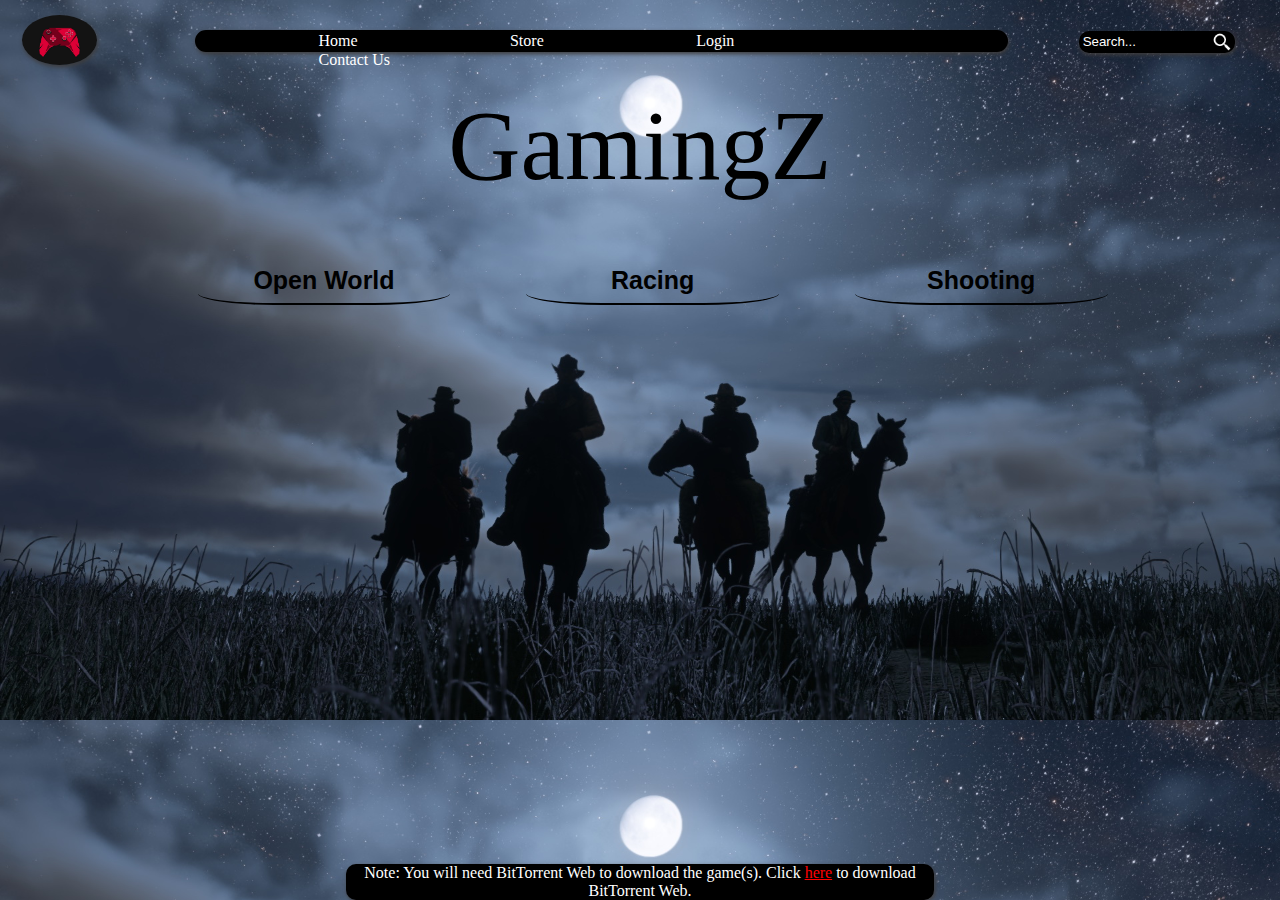
<file: index.html>
<!DOCTYPE html>
<html lang="en">

<head>
    <meta charset="UTF-8">
    <meta http-equiv="X-UA-Compatible" content="IE=edge">
    <meta name="viewport" content="width=device-width, initial-scale=1.0">
    <title>GamingZ</title>
    <link rel="stylesheet" href="style.css">
    <link rel="icon" href="jarvis.png">
</head>

<body>
    <header class="top">
        <nav class="navbar">
            <div class="left">
                <img src="logo4.jpg" alt="None" class="logo">

            </div>
            <div class="mid">
                <ul>
                    <li><div class="links"><a href="index.html">Home</a></div></li>
                    <li><div class="links"><a href="#">Store</a></div></li>
                    <li><div class="links"><a href="login.html">Login</a></div></li>
                    <li><div class="links"><a href="#">Contact Us</a></div></li>
                </ul>

            </div>
            <div class="right">
                <form action="background.jpg">
                    
                    <input type="text" name="Search" placeholder="Search..." id="search">
                    <input type="image" src="bx-search.png" name="Submit" id="submit">
                    
                </form>


            </div>
        </nav>
    </header>
    <main>
        <div class="content">
            GamingZ
        </div>
        <div class="games">
            <div class="details" id="detail1">
                
                <div class="sHover"><span class="center1">Open World</span></div>
                    <ul class="dHover">
                        <li><a href="magnet:?xt=urn:btih:CEBB0F05565D7B76EFB9E15BAB542F57D93E6C11&dn=Grand+Theft+Auto+V+%2F+GTA+5+%28v1.0.2545%2F1.58+Online%2C+MULTi13%29+%5BFitGirl+Repack%5D&tr=udp%3A%2F%2F46.148.18.250%3A2710&tr=udp%3A%2F%2Fopentor.org%3A2710&tr=udp%3A%2F%2Ftracker.coppersurfer.tk%3A6969%2Fannounce&tr=udp%3A%2F%2Ftracker.opentrackr.org%3A1337%2Fannounce&tr=http%3A%2F%2Ftracker.dler.org%3A6969%2Fannounce&tr=udp%3A%2F%2Ftracker.leechers-paradise.org%3A6969%2Fannounce&tr=udp%3A%2F%2F9.rarbg.me%3A2730%2Fannounce&tr=udp%3A%2F%2F9.rarbg.to%3A2770%2Fannounce&tr=udp%3A%2F%2Ftracker.pirateparty.gr%3A6969%2Fannounce&tr=http%3A%2F%2Fretracker.local%2Fannounce&tr=http%3A%2F%2Fretracker.ip.ncnet.ru%2Fannounce&tr=udp%3A%2F%2Fexodus.desync.com%3A6969%2Fannounce&tr=udp%3A%2F%2Fipv4.tracker.harry.lu%3A80%2Fannounce&tr=udp%3A%2F%2Fopen.stealth.si%3A80%2Fannounce&tr=udp%3A%2F%2Ftracker.zer0day.to%3A1337%2Fannounce&tr=udp%3A%2F%2Ftracker.leechers-paradise.org%3A6969%2Fannounce&tr=udp%3A%2F%2Fcoppersurfer.tk%3A6969%2Fannounce" onclick="return confirm('Are you sure you want to download GTA V ?');">GTA V</a></li>
                        <li><a href="magnet:?xt=urn:btih:AF4BE13BC5E346BA32251B2D2467BB700550CCC5" onclick="return confirm('Are you sure you want to download Watch Dogs 2 ?');">WATCH DOGS 2</a></li>                                                                                                                                                                                                                                                                                                                                                                                                                                                                                                                                                                                                                                                                                                                                                                                                                                                                                                                                                                                                                            
                        <li><a href="magnet:?xt=urn:btih:BB87CFC779921142E61B9768234C14964C0E2FC3" onclick="return confirm('Are you sure you want to download Red Dead Redemption 2 ?');">RDR 2</a></li>
                        <li><a href="magnet:?xt=urn:btih:3FB31E631C06199C72DF23522E37C6FAFFA83F63&dn=Saints+Row+%28v1.1.2.4374033+%2B+3+DLCs+%2B+Multiplayer%2C+MULTi15%29+%5BFitGirl+Repack%2C+Selective+Download+-+from+22.6+GB%5D&tr=udp%3A%2F%2Fopentor.org%3A2710&tr=udp%3A%2F%2Ftracker.opentrackr.org%3A1337%2Fannounce&tr=http%3A%2F%2Ftracker.dler.org%3A6969%2Fannounce&tr=udp%3A%2F%2Fexodus.desync.com%3A6969%2Fannounce&tr=udp%3A%2F%2Fipv4.tracker.harry.lu%3A80%2Fannounce&tr=udp%3A%2F%2Fopen.stealth.si%3A80%2Fannounce&tr=udp%3A%2F%2Fretracker.lanta-net.ru%3A2710%2Fannounce&tr=udp%3A%2F%2Ftracker.cyberia.is%3A6969%2Fannounce&tr=udp%3A%2F%2Ftracker.moeking.me%3A6969%2Fannounce&tr=udp%3A%2F%2Ftracker.tiny-vps.com%3A6969%2Fannounce&tr=udp%3A%2F%2Ftracker.torrent.eu.org%3A451%2Fannounce&tr=udp%3A%2F%2Fopentor.net%3A6969&tr=udp%3A%2F%2Ftracker.openbittorrent.com%3A80%2Fannounce&tr=udp%3A%2F%2Fexodus.desync.com%3A6969%2Fannounce&tr=udp%3A%2F%2Ftracker.opentrackr.org%3A1337%2Fannounce&tr=http%3A%2F%2Ftracker.openbittorrent.com%3A80%2Fannounce&tr=udp%3A%2F%2Fopentracker.i2p.rocks%3A6969%2Fannounce&tr=udp%3A%2F%2Ftracker.internetwarriors.net%3A1337%2Fannounce&tr=udp%3A%2F%2Ftracker.leechers-paradise.org%3A6969%2Fannounce&tr=udp%3A%2F%2Fcoppersurfer.tk%3A6969%2Fannounce&tr=udp%3A%2F%2Ftracker.zer0day.to%3A1337%2Fannounce" onclick="return confirm('Are you sure you want to download Saints Row ?');">SAINTS ROW</a></li>
                        <li><a href="magnet:?xt=urn:btih:7E9CD2C38664BCD380259812C94022DF44EA5BEE" onclick="return confirm('Are you sure you want to download Agents of Mayhem ?');">AGENTS OF MAYHEM</a></li>
                    </ul>

                
            </div>
            <div class="details" id="detail2">
                
                <div class="sHover"><span class="center2">Racing</span></div>
                    <ul class="dHover">
                        <li><a href="magnet:?xt=urn:btih:357F261C7CEF26C7E59C602BCB166BD784356E6F&dn=Forza+Horizon+5%3A+Premium+Edition+%28v1.1.484.939.0+%2B+42+DLCs+%2B+Cars+Unlocker+%2B+Multiplayer%2C+MULTi16%29+%5BFitGirl+Repack%2C+Selective+Download+-+from+56.8+GB%5D&tr=udp%3A%2F%2Fopentor.org%3A2710&tr=udp%3A%2F%2Ftracker.opentrackr.org%3A1337%2Fannounce&tr=http%3A%2F%2Ftracker.dler.org%3A6969%2Fannounce&tr=udp%3A%2F%2Fexodus.desync.com%3A6969%2Fannounce&tr=udp%3A%2F%2Fipv4.tracker.harry.lu%3A80%2Fannounce&tr=udp%3A%2F%2Fopen.stealth.si%3A80%2Fannounce&tr=udp%3A%2F%2Fretracker.lanta-net.ru%3A2710%2Fannounce&tr=udp%3A%2F%2Ftracker.cyberia.is%3A6969%2Fannounce&tr=udp%3A%2F%2Ftracker.moeking.me%3A6969%2Fannounce&tr=udp%3A%2F%2Ftracker.tiny-vps.com%3A6969%2Fannounce&tr=udp%3A%2F%2Ftracker.torrent.eu.org%3A451%2Fannounce&tr=udp%3A%2F%2Fopentor.net%3A6969&tr=udp%3A%2F%2Ftracker.openbittorrent.com%3A80%2Fannounce&tr=udp%3A%2F%2Fexodus.desync.com%3A6969%2Fannounce&tr=udp%3A%2F%2Ftracker.opentrackr.org%3A1337%2Fannounce&tr=http%3A%2F%2Ftracker.openbittorrent.com%3A80%2Fannounce&tr=udp%3A%2F%2Fopentracker.i2p.rocks%3A6969%2Fannounce&tr=udp%3A%2F%2Ftracker.internetwarriors.net%3A1337%2Fannounce&tr=udp%3A%2F%2Ftracker.leechers-paradise.org%3A6969%2Fannounce&tr=udp%3A%2F%2Fcoppersurfer.tk%3A6969%2Fannounce&tr=udp%3A%2F%2Ftracker.zer0day.to%3A1337%2Fannounce" onclick="return confirm('Are you sure you want to download Forza Horizon 5 ?');">FORZA HORIZON 5</a></li>
                        <li><a href="magnet:?xt=urn:btih:74DF7EF5A69E0AEE441E7031021709A4239BA761&dn=Need.for.Speed.Heat.MULTi7-ElAmigos&tr=udp%3A%2F%2Ftracker.coppersurfer.tk%3A6969%2Fannounce&tr=udp%3A%2F%2F9.rarbg.me%3A2850%2Fannounce&tr=udp%3A%2F%2F9.rarbg.to%3A2920%2Fannounce&tr=udp%3A%2F%2Ftracker.opentrackr.org%3A1337&tr=udp%3A%2F%2Ftracker.leechers-paradise.org%3A6969%2Fannounce" onclick="return confirm('Are you sure you want to download Need For Speed Heat ?');">NFS HEAT</a></li>
                        <li><a href="magnet:?xt=urn:btih:7A2C461163B86AA9E79D8E406FB24FB721841E02" onclick="return confirm('Are you sure you want to download Grid ?');">GRID</a></li>
                        <li><a href="magnet:?xt=urn:btih:BC6B147D52F8EBA47B14465B63C2CB99BC3985B9&dn=DIRT+5%3A+Year+One+Edition+%28v1.2767.60.0+%2B+All+DLCs+%2B+Multiplayer%2C+MULTi9%29+%5BFitGirl+Repack%2C+Selective+Download+-+from+17.9+GB%5D&tr=udp%3A%2F%2F46.148.18.250%3A2710&tr=udp%3A%2F%2Fopentor.org%3A2710&tr=udp%3A%2F%2Ftracker.coppersurfer.tk%3A6969%2Fannounce&tr=udp%3A%2F%2Ftracker.opentrackr.org%3A1337%2Fannounce&tr=http%3A%2F%2Ftracker.dler.org%3A6969%2Fannounce&tr=udp%3A%2F%2Ftracker.leechers-paradise.org%3A6969%2Fannounce&tr=udp%3A%2F%2F9.rarbg.me%3A2730%2Fannounce&tr=udp%3A%2F%2F9.rarbg.to%3A2770%2Fannounce&tr=udp%3A%2F%2Ftracker.pirateparty.gr%3A6969%2Fannounce&tr=http%3A%2F%2Fretracker.local%2Fannounce&tr=http%3A%2F%2Fretracker.ip.ncnet.ru%2Fannounce&tr=udp%3A%2F%2Fexodus.desync.com%3A6969%2Fannounce&tr=udp%3A%2F%2Fipv4.tracker.harry.lu%3A80%2Fannounce&tr=udp%3A%2F%2Fopen.stealth.si%3A80%2Fannounce&tr=udp%3A%2F%2Ftracker.opentrackr.org%3A1337%2Fannounce&tr=http%3A%2F%2Ftracker.openbittorrent.com%3A80%2Fannounce&tr=udp%3A%2F%2Fopentracker.i2p.rocks%3A6969%2Fannounce&tr=udp%3A%2F%2Ftracker.internetwarriors.net%3A1337%2Fannounce&tr=udp%3A%2F%2Ftracker.leechers-paradise.org%3A6969%2Fannounce&tr=udp%3A%2F%2Fcoppersurfer.tk%3A6969%2Fannounce&tr=udp%3A%2F%2Ftracker.zer0day.to%3A1337%2Fannounce" onclick="return confirm('Are you sure you want to download Dirt 5 ?');">DIRT 5</a></li>
                        <li><a href="magnet:?xt=urn:btih:06911509C0AFC47986CD9988CE9E793D05A424EF&dn=F1+22%3A+Champions+Edition+%28Denuvoless+v1.05+%2B+5+DLCs%2C+MULTi11%29+%5BFitGirl+Repack%2C+Selective+Download+-+from+23.3+GB%5D&tr=udp%3A%2F%2Fopentor.org%3A2710&tr=udp%3A%2F%2Ftracker.opentrackr.org%3A1337%2Fannounce&tr=http%3A%2F%2Ftracker.dler.org%3A6969%2Fannounce&tr=udp%3A%2F%2Fexodus.desync.com%3A6969%2Fannounce&tr=udp%3A%2F%2Fipv4.tracker.harry.lu%3A80%2Fannounce&tr=udp%3A%2F%2Fopen.stealth.si%3A80%2Fannounce&tr=udp%3A%2F%2Fretracker.lanta-net.ru%3A2710%2Fannounce&tr=udp%3A%2F%2Ftracker.cyberia.is%3A6969%2Fannounce&tr=udp%3A%2F%2Ftracker.moeking.me%3A6969%2Fannounce&tr=udp%3A%2F%2Ftracker.tiny-vps.com%3A6969%2Fannounce&tr=udp%3A%2F%2Ftracker.torrent.eu.org%3A451%2Fannounce&tr=udp%3A%2F%2Fopentor.net%3A6969&tr=udp%3A%2F%2Ftracker.openbittorrent.com%3A80%2Fannounce&tr=udp%3A%2F%2Fexodus.desync.com%3A6969%2Fannounce&tr=udp%3A%2F%2Ftracker.opentrackr.org%3A1337%2Fannounce&tr=http%3A%2F%2Ftracker.openbittorrent.com%3A80%2Fannounce&tr=udp%3A%2F%2Fopentracker.i2p.rocks%3A6969%2Fannounce&tr=udp%3A%2F%2Ftracker.internetwarriors.net%3A1337%2Fannounce&tr=udp%3A%2F%2Ftracker.leechers-paradise.org%3A6969%2Fannounce&tr=udp%3A%2F%2Fcoppersurfer.tk%3A6969%2Fannounce&tr=udp%3A%2F%2Ftracker.zer0day.to%3A1337%2Fannounce" onclick="return confirm('Are you sure you want to download F1 2022 ?');">F1 2022</a></li>
                    </ul>
                
            </div>
            <div class="details" id="detail3">
                

                <div class="sHover"><span class="center3">Shooting</span></div>
                    <ul class="dHover">
                        <li><a href="magnet:?xt=urn:btih:45993AA8537C62DA853D6B8653A2CE13126DF291&dn=Call%20of%20Duty%3A%20Black%20Ops%20Cold%20War%20-%20SKIDROW%20&tr=udp%3A%2F%2Ftracker.coppersurfer.tk%3A6969%2Fannounce&tr=udp%3A%2F%2F9.rarbg.me%3A2850%2Fannounce&tr=udp%3A%2F%2F9.rarbg.to%3A2920%2Fannounce&tr=udp%3A%2F%2Ftracker.opentrackr.org%3A1337&tr=udp%3A%2F%2Ftracker.leechers-paradise.org%3A6969%2Fannounce" onclick="return confirm('Are you sure you want to download Call of Duty Black Ops Cold War ?');">COD BLACK OPS COLD WAR</a></li>
                        <li><a href="magnet:?xt=urn:btih:69C8FB08CC5F49544D6305E71C3BFC8475F381C7" onclick="return confirm('Are you sure you want to download Battlefield V ?');">BATTLEFIELD V</a></li>
                        <li><a href="magnet:?xt=urn:btih:2CB17311A72FD1930CC4DBC3A3F4D684D8ADDE27" onclick="return confirm('Are you sure you want to download Max Payne 3 ?');">MAX PAYNE 3</a></li>
                        <li><a href="magnet:?xt=urn:btih:84476A27FA5911D5234B0850B0B28D2F468BC635&dn=Counter-Strike%3A%20Global%20Offensive%20v1.36.1.2&tr=udp%3A%2F%2Ftracker.coppersurfer.tk%3A6969%2Fannounce&tr=udp%3A%2F%2F9.rarbg.me%3A2850%2Fannounce&tr=udp%3A%2F%2F9.rarbg.to%3A2920%2Fannounce&tr=udp%3A%2F%2Ftracker.opentrackr.org%3A1337&tr=udp%3A%2F%2Ftracker.leechers-paradise.org%3A6969%2Fannounce" onclick="return confirm('Are you sure you want to download Counter Strike Global Offensive ?');">CSGO</a></li>
                        <li><a href="#" title="Not available" class="notavailable">PUBG</a></li>
                    </ul>
                
            </div>
            
        </div>
        <div id="bitweb">
            Note: You will need BitTorrent Web to download the game(s). Click <a href="https://www.bittorrent.com/downloads/complete/">here</a> to download BitTorrent Web.

        </div>
        
        
        
    </main>
    <footer>
        
        <div id="info"></div>
        <div id="creator"></div>
        
    </footer>
</body>
</html>
</file>
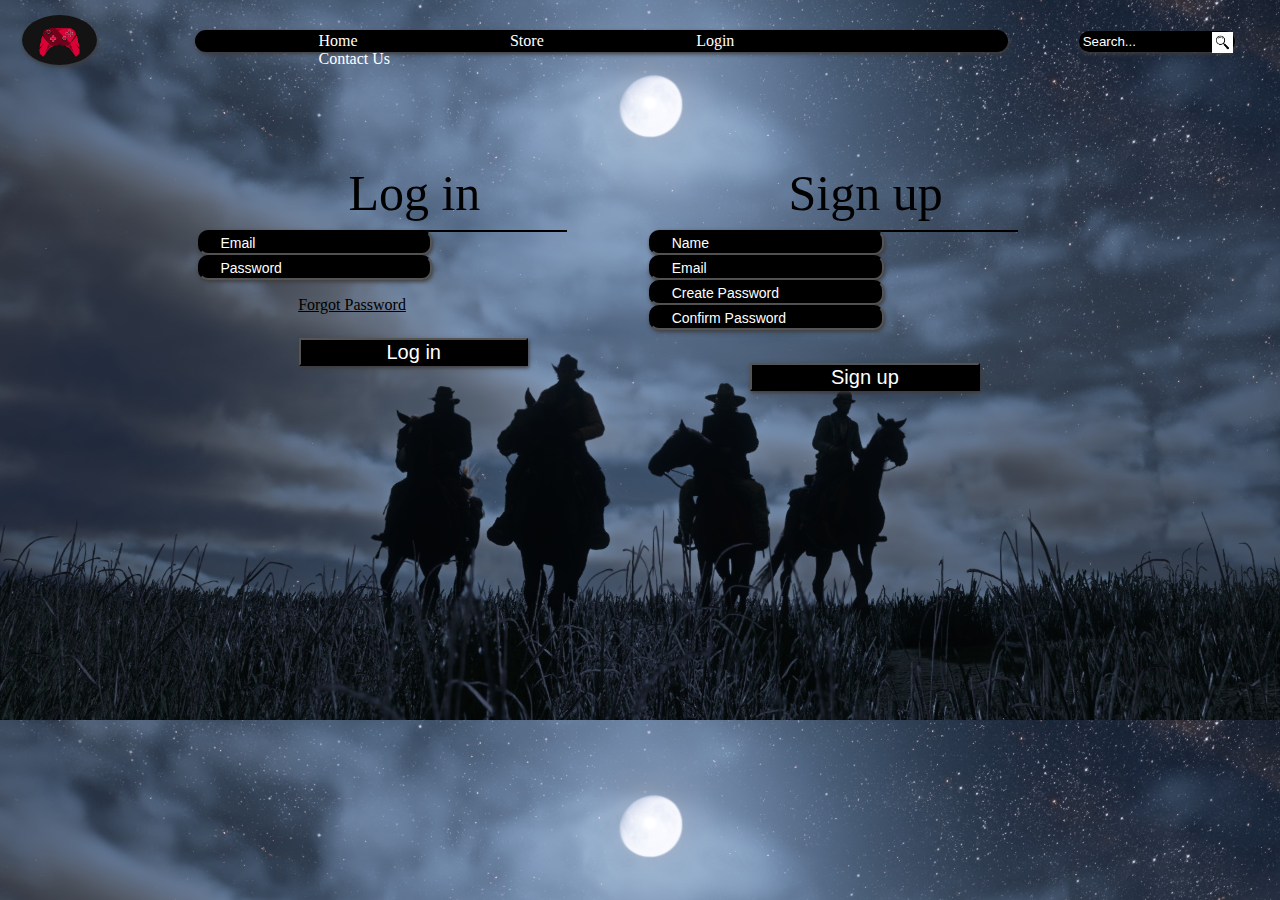
<file: login.html>
<!DOCTYPE html>
<html lang="en">

<head>
    <meta charset="UTF-8">
    <meta http-equiv="X-UA-Compatible" content="IE=edge">
    <meta name="viewport" content="width=device-width, initial-scale=1.0">
    <title>GamingZ Login</title>
    <link rel="stylesheet" href="loginstyle.css">
    <link rel="icon" href="jarvis.png">
</head>

<body>
    <header class="top">
        <nav class="navbar">
            <div class="left">
                <img src="logo4.jpg" alt="None" class="logo">

            </div>
            <div class="mid">
                <ul>
                    <li><div class="links"><a href="index.html" class="active">Home</a></div></li>
                    <li><div class="links"><a href="#" class="active">Store</a></div></li>
                    <li><div class="links"><a href="#" class="active">Login</a></div></li>
                    <li><div class="links"><a href="#" class="active">Contact Us</a></div></li>
                </ul>

            </div>
            <div class="right">
                <form action="background.jpg">
                    
                    <input type="text" name="Search" placeholder="Search..." id="search">
                    <input type="image" src="search1.jpg" name="Submit" id="submit">
                    
                </form>


            </div>
        </nav>
    </header>
    <main>
        <div id="login">
            <div id="oldusers">
                <div class="logintext">Log in <hr></div>
                <div class="loginform">
                    <form action="#">
                        <input type="email" placeholder="Email">
                        <input type="password" placeholder="Password">
                        <p><a href="#">Forgot Password</a></p>
                        <p><button class="LogSubmit" id="forgotbelow"><span>Log in</span></button>
                    </form>
                </div>
            </div>
            <div id="newusers">
                <div class="logintext">Sign up <hr></div>
                <div class="loginform">
                    <form action="#">
                        <input type="text" placeholder="Name">
                        <input type="email" placeholder="Email">
                        <input type="password" placeholder="Create Password">
                        <input type="password" placeholder="Confirm Password">
                        <p><button class="LogSubmit" id="signup"><span>Sign up</span></button>
                    </form>
                </div>

            </div>

        </div>


    </main>
    <footer>
        
        <div id="info"></div>
        <div id="creator"></div>
        
    </footer>
    
</body>
</html>
</file>
<file: style.css>
body{
    background-image: url('rdr2_1.jpg');
    background-size: cover;
    
}
.navbar{
    
    height: 80px;
}

.left{
    
    height: 50px;
    width: 5%;
    display: inline-block;
    

}
.mid{
    border: 2px solid black;
    background-color: black;
    height: 23%;
    width: 64%;
    display: inline-block;
    border-radius: 13px;
    box-shadow: 1px 2px 4px rgb(62, 60, 60);
    position: relative;
    left: 9.5%;
    top: -6px;
    
}




.logo{
    box-shadow: 1px 2px 4px rgb(62, 60, 60);
    border-radius: 50%;
    height: 50px;
    width: 75px; 
       
    position: relative;
    top: 7px;
    left: 22%;
}


.mid li{
    
    float: left;
    list-style: none;
    margin-left: 10.3%;
    margin-right: 9%;
    position: relative;
    bottom: 16px;

}
.mid li a{
    color: white;
    text-decoration: none;
}
.mid li a:hover{
    color: rgb(209, 196, 196);
    
    
}


.links{
    height: 19px;
    padding-left: 2px;
    padding-right: 2px;
}
.links:hover{
    border-bottom: 2px solid rgb(209, 196, 196);
}
.right{
    
    height: 40px;
    width: 15%;
    
    position: relative;
    top: 29%;
    right: 0.3%;
    float: right;
    
    
}

#search{
    color: white;
    border: 2px solid black;
    border-radius: 10px;
    height: 15.5px;
    padding-right: 10%;
    box-shadow: 1px 2px 4px rgb(62, 60, 60);
    border-right: 1px solid black;
    width: 70%;
    
    background-color: black;
    float: left;
   
}

#submit{

    
    filter: invert();
    
    width: 21.2px;
    position: relative;
    transform: translateX(-23px) translateY(1px);
    
    
    
      
}

input::placeholder{
    color: white;
}
input:focus::placeholder {
    color:rgb(209, 196, 196);
}
.content{
    
    color: black;
    text-align: center;
    font-size: 100px;
    cursor:default ;
    
}
.games{
    
    display: inline-block;
    width: 100%;
    height: 281px;
}
.details{
    
    display: inline-block;
    margin-top: 5%;
    width: 20%;
    
    
    
    
}
#detail1{
    float: left;
    margin-left: 15%;

    
}
#detail2{
    float: left;
    margin-left: 6%;
    

}
#detail3{
    float: left;
    margin-left: 6%;
}


.details summary{
    
    
    font-size: 25px;
    font-weight: bold;
    font-family: 'Segoe UI', Tahoma, Geneva, Verdana, sans-serif;
    cursor: pointer;
    box-shadow: 0px 1px 0px rgb(62, 60, 60);
    
    
}
.details summary:hover{
    color: rgb(44, 37, 37);
    
}
#detail1 ul{
    background-image: url(open2.gif);
    
    background-size:131%;
    background-position-x: 3%;
    background-position-y:32%;
    
    
}
#detail2 ul{
    background-image: url(race2.gif);
    background-size: 117%;
    background-position-x: 32%;
    background-position-y:48%;
}
#detail3 ul{
    background-image: url(shoot.gif);
    background-size: 117%;
    background-position-x: 32%;
    background-position-y:48%;
    
}

.details ul{
    
    margin-top: -1.4%;
    border-radius: 14px;
    box-shadow: 1px 2px 4px rgb(62, 60, 60);
}
.details li:hover{
    color: red;
    
}
.details li{

    
    list-style:square;
    font-size: 20px;
    margin: 5px;
    color: white;
   
}

.details li a{
    
    
    color: white;
    text-decoration: none;
}
.details li a:hover{
    color:red;
    
}
.sHover{
    font-size: 25px;
    font-weight: bold;
    font-family:sans-serif;
    text-align:center;
    border-bottom: 2px solid black; 
    border-radius: 30%;
    padding-bottom: 3% ;
    cursor:default;
    
}

.sHover:hover+.dHover,.dHover:hover {
    display: block;
    
}

.dHover{
    display: none;
}

.notavailable:hover{
    cursor: not-allowed;
}


#bitweb{
    position: absolute;
    color: white;
    text-align: center;
    margin: auto;
    width: 46%;
    
    bottom: 0px;
    left: 27%;
    background-color: black;
    border-radius: 10px;
    box-shadow: 1px 2px 4px rgb(62, 60, 60) ;
}
#bitweb a{
    color: red;
}

#bitweb a:hover{
    color: rgb(228, 74, 74);
}

#info{
    height: 67px;
    width: 27%;
    
    
    
    
    text-align: center;
    font-size: 15px;
    color: white;
    float: left;
    position: absolute;
    bottom: 0px;
    left: 0px;
    
    
    transition-property:color,height,width,background;
    transition-duration: 500ms;
    transition-timing-function: ease-in;

    
    
}

#info:hover {
    
    color: rgb(255, 255, 255);
    height: 67px;
    width:100%;
    overflow: hidden;
    background-color: black;  
    cursor: default; 
    
    
   
}

#info:hover::after{
    
    content: url('bottom1.png');
    position: relative;
    
    
    
    animation:fade 5s;
}

#creator{
    height: 67px;
    width: 27%;
    
    
   
    
    text-align: center;
    font-size: 15px;
    color: white;
    float: right;
    position: absolute;
    bottom: 0px;
    right: 0px;
    
    
    transition-property:color,height,width,background;
    transition-duration: 500ms;
    transition-timing-function: ease-in;

    
    
}

#creator:hover {
    
    color: rgb(255, 255, 255);
    height: 67px;
    width: 100%;
    overflow: hidden;
    background-color: black;  
    cursor: default; 
    
   
}


#creator:hover::after{
    
    content: url('bottom3.png');
    position: relative;
    
    
    
    animation:fade 5s;
}


@keyframes fade {
    from {
        opacity:0;
    }
    to {
        opacity:1;
    }
}
</file>
<file: loginstyle.css>
body{
    background-image: url('rdr2_1.jpg');
    background-size: cover;
    
}
.navbar{
    
    height: 80px;
}

.left{
    
    height: 50px;
    width: 5%;
    display: inline-block;
    

}
.mid{
    border: 2px solid black;
    background-color: black;
    height: 23%;
    width: 64%;
    display: inline-block;
    border-radius: 13px;
    box-shadow: 1px 2px 4px rgb(62, 60, 60);
    position: relative;
    left: 9.5%;
    top: -6px;
    
}




.logo{
    box-shadow: 1px 2px 4px rgb(62, 60, 60);
    border-radius: 50%;
    height: 50px;
    width: 75px; 
       
    position: relative;
    top: 7px;
    left: 22%;
}


.mid li{
    
    float: left;
    list-style: none;
    margin-left: 10.3%;
    margin-right: 9%;
    position: relative;
    bottom: 16px;

}
.mid li a{
    color: white;
    text-decoration: none;
}
.mid li a:hover{
    color: rgb(209, 196, 196);
    
}


.links{
    
    padding-left: 2px;
    padding-right: 2px;
}
.links:hover{
    border-bottom: 2px solid rgb(209, 196, 196);
}
.right{
    
    height: 40px;
    width: 15%;
    
    position: relative;
    top: 29%;
    right: 0.3%;
    float: right;
    
    
}

#search{
    color: white;
    border: 2px solid black;
    border-radius: 10px;
    
    padding-right: 10%;
    box-shadow: 1px 2px 4px rgb(62, 60, 60);
    border-right: 1px solid black;
    width: 70%;
    
    background-color: black;
    float: left;
   
}

#submit{

    
    filter: invert();
    
    width: 21.2px;
    position: relative;
    transform: translateX(-23px) translateY(1px);
    
    
    
      
}

input::placeholder{
    color: white;
}
input:focus::placeholder {
    color:rgb(209, 196, 196);
}

#login{
    display: inline-block;
    height: 400px;
    width: 70%;
    margin-left: 15%;
    margin-top: 6%;
    
}
#oldusers{
    
    float: left;
    height: 400px;
    width: 49%;
    
    
}

#newusers{
    
    float: right;
    height: 400px;
    width:49%;
    
    
}
.logintext{
    
    
    
    height: 66px;
    
    text-align: center;
    font-size: 50px;
    cursor: default;

}
.logintext hr{
    width: 70%;
    margin-top: 2%;
    border: 1px solid black;
    background-color: black;
}
.loginform{
    
    height: 328px;
    
}

.loginform input{
    display: block;
    height: 19px;
    width: 48%;
    align-items: center;
    padding-left: 4.8%;
    color: white;
    background-color: black;
    box-shadow: 1px 2px 4px rgb(62, 60, 60);
    border-radius: 10px;
    border-color: black;
    
 
}
.loginform::placeholder{
    color: white;
    
}
.loginform a{
    margin-left: 23.2%;
    color: black;
    
}
.loginform a:hover{
    color: rgb(39, 36, 36);
}

.LogSubmit{
    height: 28px;
    width: 52.9%;
    margin-top: 4%;
    margin-left: 23.4%;
    background-color: black;
    box-shadow: 1px 2px 4px rgb(62, 60, 60);
    cursor: pointer;
    
    
}

.LogSubmit:hover{
    background-color: rgb(39, 36, 36);
}
.LogSubmit span{
    font-size: 20px;
    color: white;

}

#forgotbelow{
    margin-top: 2%;
    

}
#forgotbelow:focus{
    animation: shake 0.3s;
}
#signup:focus{
    animation: shake 0.3s;
}
@keyframes shake{
    25%{
        transform: translateX(4px);
    }
    50%{
        transform: translateX(-4px);
    }
    75%{
        transform: translateX(4px);
    }
}

.loginform input::placeholder{
    transform: translateY(1px);
    font-size: 14px;
}


.userimg{
    display: block;
    filter: invert();
    transform: translateX(3px) translateY(25px);
    
    
   
}
.leftmargin{
    margin-left: 23%;
}


#info{
    height: 67px;
    width: 50%;
    
    
    
    
    text-align: center;
    font-size: 15px;
    color: white;
    float: left;
    position: absolute;
    bottom: 0px;
    left: 0px;
    
    
    transition-property:color,height,width,background;
    transition-duration: 500ms;
    transition-timing-function: ease-in;

    
    
}

#info:hover {
    
    color: rgb(255, 255, 255);
    height: 67px;
    width:100%;
    overflow: hidden;
    background-color: black;  
    cursor: default; 
    
    
   
}

#info:hover::after{
    
    content: url('bottom1.png');
    position: relative;
    
    
    
    animation:fade 5s;
}

#creator{
    height: 67px;
    width: 50%;
    
    
   
    
    text-align: center;
    font-size: 15px;
    color: white;
    float: right;
    position: absolute;
    bottom: 0px;
    right: 0px;
    
    
    transition-property:color,height,width,background;
    transition-duration: 500ms;
    transition-timing-function: ease-in;

    
    
}

#creator:hover {
    
    color: rgb(255, 255, 255);
    height: 67px;
    width: 100%;
    overflow: hidden;
    background-color: black;  
    cursor: default; 
    
   
}


#creator:hover::after{
    
    content: url('bottom3.png');
    position: relative;
    
    
    
    animation:fade 5s;
}


@keyframes fade {
    from {
        opacity:0;
    }
    to {
        opacity:1;
    }
}
</file>
